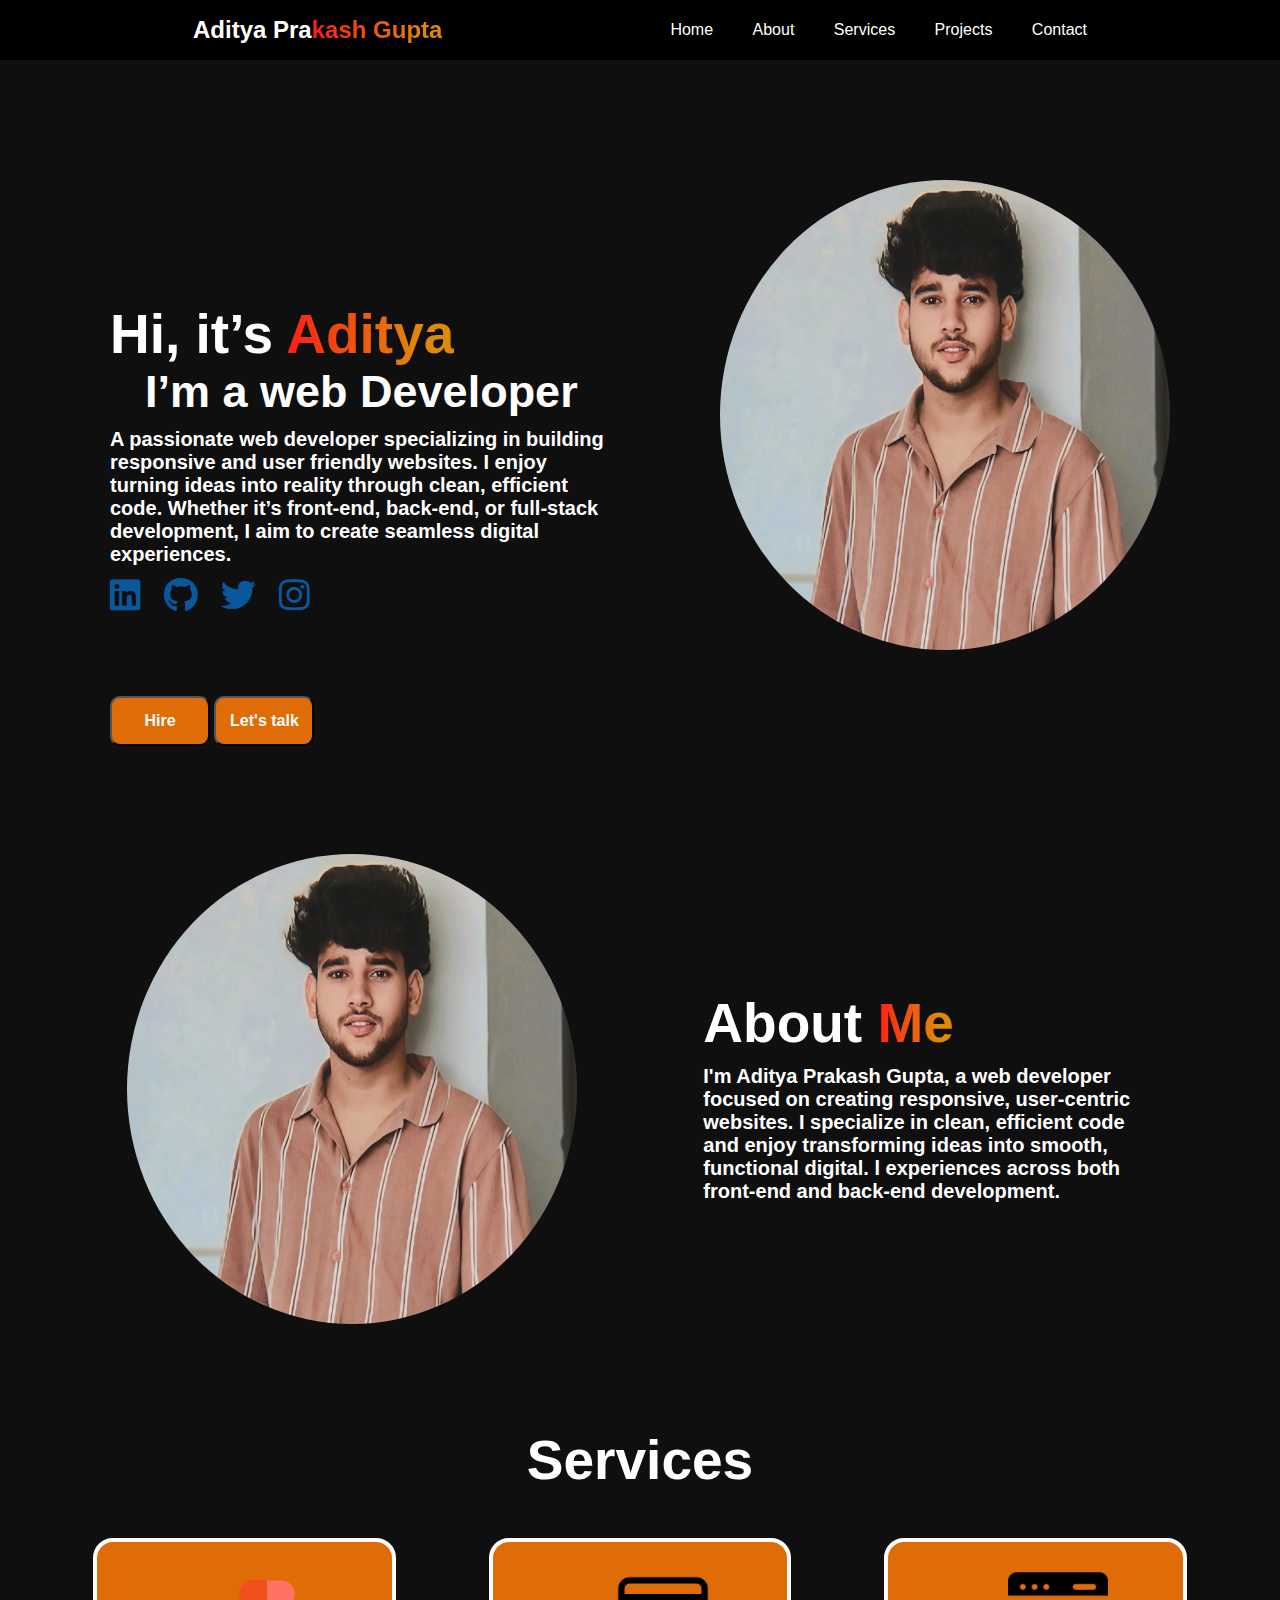
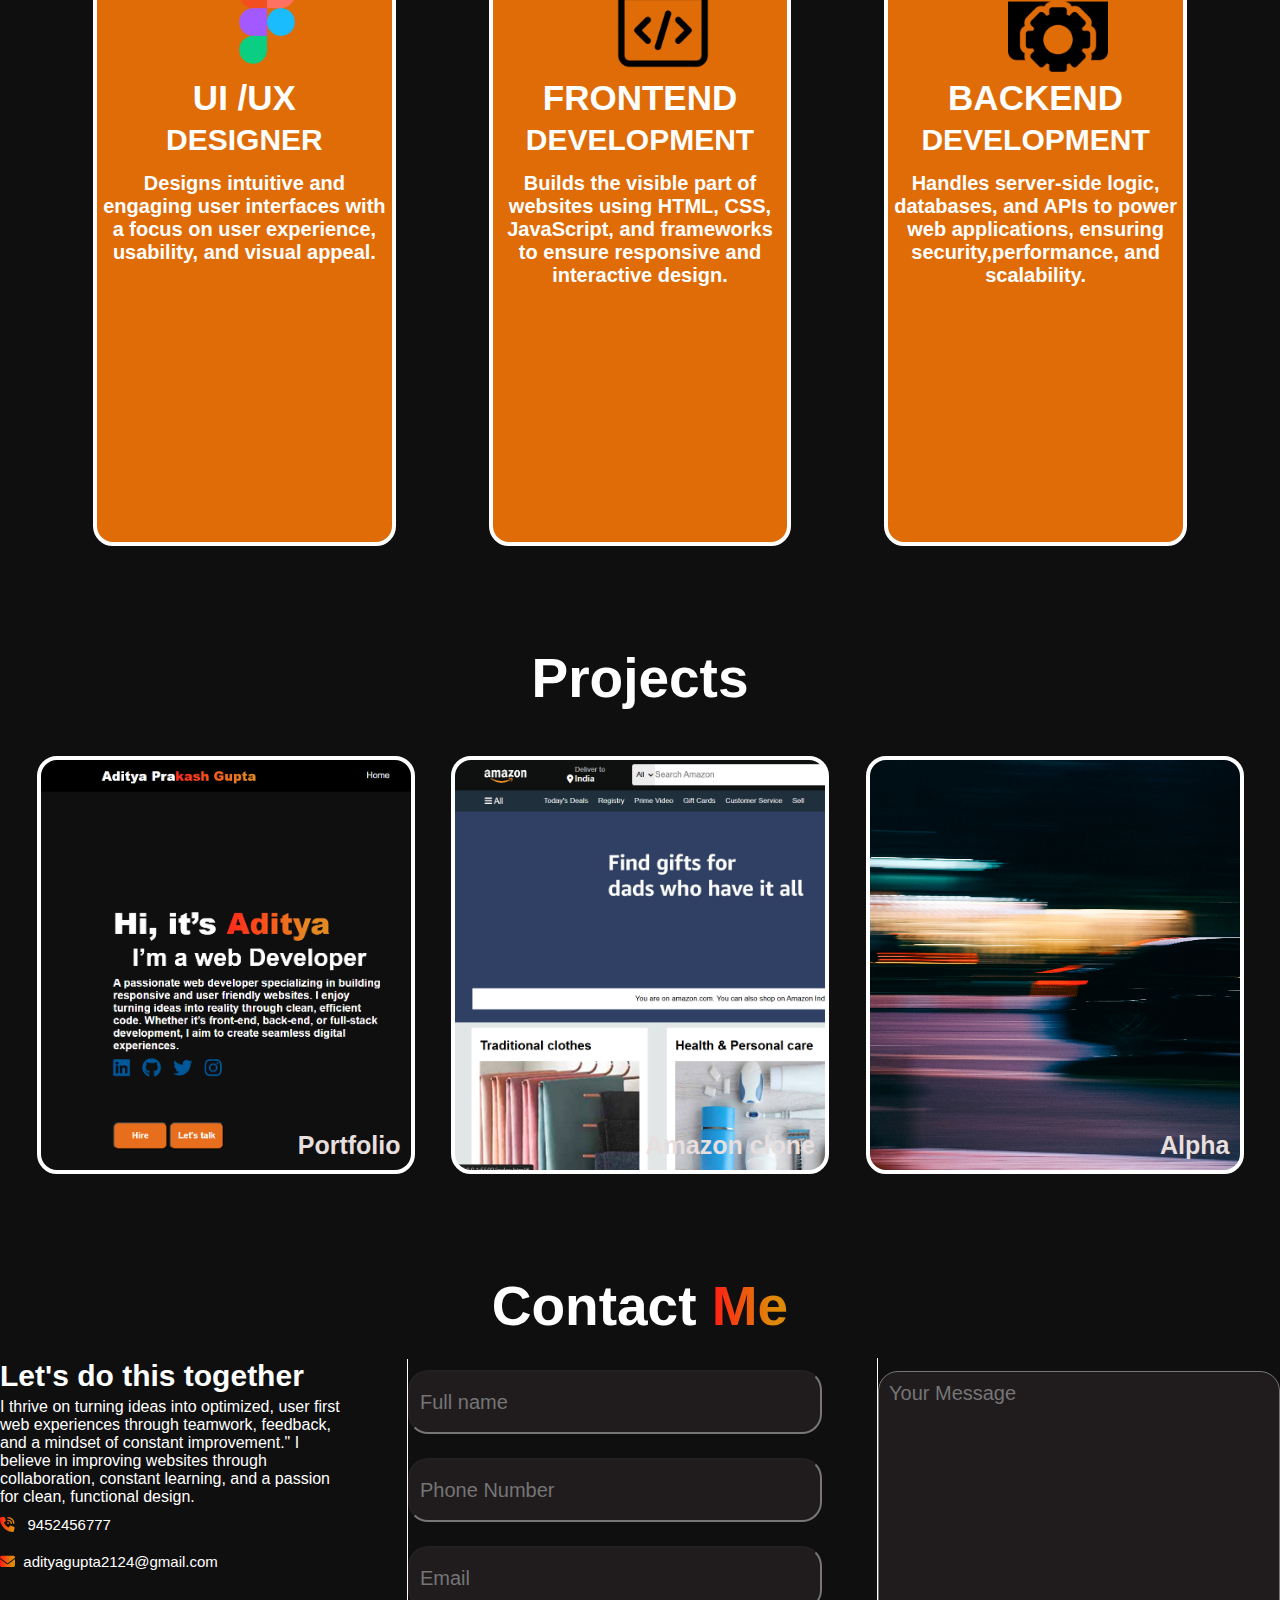
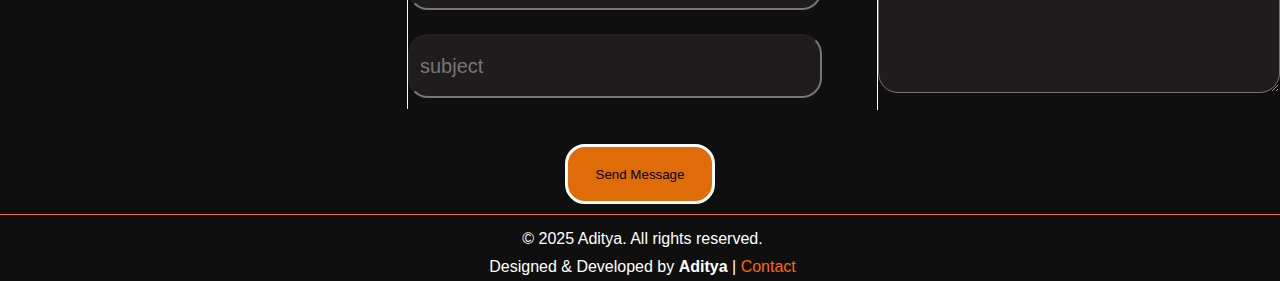
<file: index.html>
<!DOCTYPE html>
<html lang="en">

<head>
    <meta charset="UTF-8">
    <meta name="viewport" content="width=device-width, initial-scale=1.0">
    <title>Portfolio</title>
    <link rel="stylesheet" href="style.css">
    <link rel="stylesheet" href="https://cdnjs.cloudflare.com/ajax/libs/font-awesome/6.7.2/css/all.min.css"
        integrity="sha512-Evv84Mr4kqVGRNSgIGL/F/aIDqQb7xQ2vcrdIwxfjThSH8CSR7PBEakCr51Ck+w+/U6swU2Im1vVX0SVk9ABhg=="
        crossorigin="anonymous" referrerpolicy="no-referrer" />
</head>

<body>
    <header>
        <div class="nav-bar">
            <div class="nav-name">
                Aditya Pra<span>kash Gupta</span>
            </div>
            <div class="nav-pages">
                <ul>
                    <a href="">Home</a>
                    <a href="#about">About</a>
                    <a href="#services">Services</a>
                    <a href="#project">Projects</a>
                    <a href="#contact">Contact</a>
                </ul>
            </div>

            <!-- <div class="contact">
                <a href="#contact-me">
                    <button>Contact Me</button>
                </a> -->

            </div>
        </div>
    </header>
    <main>
        <div class="home">
            <div class="home-content">

                <h1>Hi, it’s <span>Aditya</span></h1>
                <h3>I’m a web Developer</h3>
                <p> A passionate web developer specializing in building responsive and user friendly websites. I enjoy
                    turning ideas into reality through clean, efficient code. Whether it’s front-end, back-end, or
                    full-stack development,
                    I aim to create seamless digital experiences.
                </p>
                <div class="social-logo">
                    <a href="https://www.linkedin.com/in/aditya-prakash-gupta-a266b7217?utm_source=share&utm_campaign=share_via&utm_content=profile&utm_medium=android_app"
                        target="_main"><i class="fa-brands fa-linkedin"></i></a>
                    <a href="https://github.com/aditya-prakash-007" target="_main"><i
                            class="fa-brands fa-github"></i></a>
                    <a href="https://x.com/adityagupta2124?t=hEboNGRuEgWrhbcRz1_YFQ&s=09" target="_main"><i
                            class="fa-brands fa-twitter"></i></a>
                    <a href="https://www.instagram.com/aayee.aadii?igsh=azAxMGY4cHB6eTQ=" target="_main"><i
                            class="fa-brands fa-instagram"></i></a>
                </div>
                <div class="buttons-h">
                    <a href="mailto:adityagupta2124@gmail.com" target="_blank">
                        <button class="btn-hire">
                            Hire
                        </button>
                    </a>
                    <a href="https://www.linkedin.com/in/aditya-prakash-gupta-a266b7217?utm_source=share&utm_campaign=share_via&utm_content=profile&utm_medium=android_app" target="_main">
                        <button class="btn-talk">
                            Let's talk
                        </button>
                    </a>

                </div>
            </div>

            <div class="home-photo">
                <img class="img" src="me.jpg">
            </div>
        </div>

        <div class="About" id="about">
            <div class="about-img">
                <img class="img" src="me.jpg">
            </div>
            <div class="about-content">
                <h1>About <span>Me</span></h1>

                <p> I'm Aditya Prakash Gupta, a web developer focused on creating responsive, user-centric websites. I
                    specialize in clean, efficient code and enjoy transforming ideas into smooth, functional digital. l
                    experiences across both front-end and back-end development.
                </p>
            </div>
        </div>
        <div class="Services" id="services">
            <div class="services-content">
                <h1>Services</h1>
            </div>
        </div>

        <div class="box">
            <div class="box-content">
                <img src="figma.png">
                <h4>UI /UX </h4>
                <h5>DESIGNER</h5>
                <p>Designs intuitive and engaging user interfaces
                    with a focus on user
                    experience, usability, and visual appeal.
                </p>
            </div>
            <div class="box-content">
                <img src="front.png">
                <h4>FRONTEND</h4>
                <h5>DEVELOPMENT</h5>
                <p>Builds the visible part of websites
                    using HTML, CSS, JavaScript,
                    and frameworks to ensure responsive
                    and interactive design.
                </p>
            </div>
            <div class="box-content">
                <img src="back.png">
                <h4>BACKEND</h4>
                <h5>DEVELOPMENT</h5>
                <p>Handles server-side logic, databases, and
                    APIs to power web applications, ensuring security,performance, and scalability.
                </p>
            </div>
        </div>
        <div class="Services" id="project">
            <div class="services-content">
                <h1>Projects</h1>
            </div>
        </div>
        <div class="Projects-container">
            <a href="index.html" target="_main">
                <div class="box-content Projects Projects-1" style="background-image: url(Portfolio.png);"> Portfolio
                </div>
            </a>
            <a href="/Amazon Clone/index.html" target="_main">
                <div class="box-content Projects-1" style="background-image: url(Amazon\ clone.png);"> Amazon clone
                </div>
            </a>
            <a href="Alpha/index.html" target="_main">
                <div class="box-content Projects-1" style="background-image: url(carweb.png);"> Alpha </div>
            </a>
        </div>
        <div class="Services" id="contact">
            <div class="services-content">
                <h1>Contact <span>Me</span></h1>
            </div>
        </div>
        <div class="contacts-drop" id="contact-me">
            <div class="partner">
                <h3>Let's do this together</h3>
                <p>I thrive on turning ideas into optimized, user first web experiences through teamwork, feedback,
                    and a mindset of constant improvement."

                    I believe in improving websites through collaboration, constant learning, and a passion for clean,
                    functional design.</p>
                <pre><i class="fa-solid fa-phone-volume"></i>   <a href="tel:9452456777">9452456777</a></pre>
                <pre><i class="fa-solid fa-envelope"></i>  adityagupta2124@gmail.com</pre>
            </div>
            <div class="cont1">
                <p><input type="text" placeholder="Full name"></p>
                <p><input type="text" placeholder="Phone Number"></p>
                <p><input type="text" placeholder="Email"></p>
                <p><input type="text" placeholder="subject"></p>
            </div>

            <div class="messg">
                <p><textarea name="your Message" id="101" placeholder="Your Message"></textarea></p>
            </div>
        </div>
        <div class="btn-send">
            <button>Send Message</button>
        </div>
    </main>

    <footer>
        <p>&copy; 2025 Aditya. All rights reserved.</p>
        <p>
            Designed & Developed by <strong>Aditya</strong> |
            <a href="#" style="color: #ff6600;">Contact</a>
        </p>
    </footer>
</body>

</html>
</file>
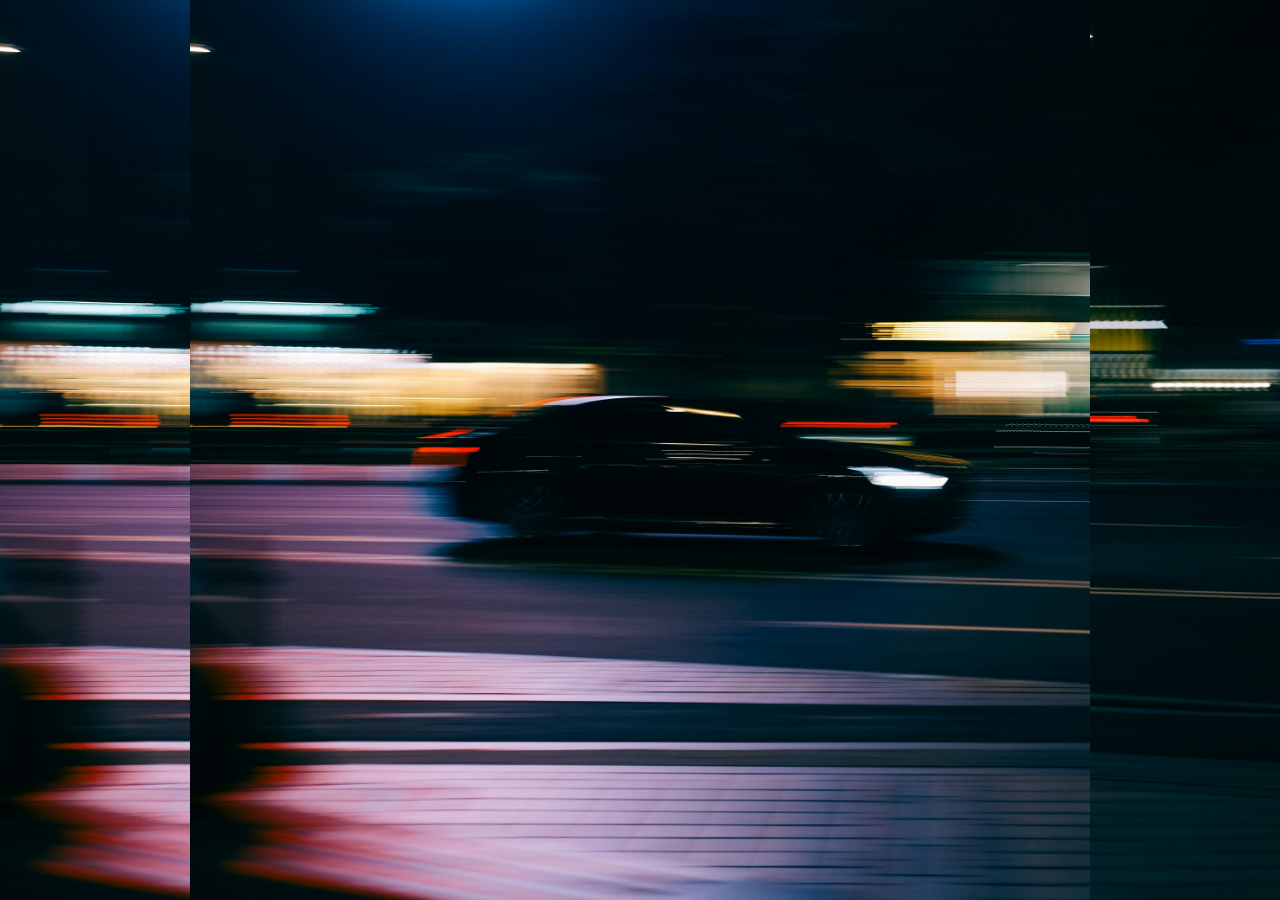
<file: Alpha/index.html>
<!DOCTYPE html>
<html lang="en">
<head>
    <meta charset="UTF-8">
    <meta name="viewport" content="width=device-width, initial-scale=1.0">
    <title>Document</title>
    <link rel="stylesheet" href="style.css">
</head>
<body>
    <header>
        <div class="navbar">
            
        </div>
    </header>
    <main></main>
    <footer></footer>
</body>
</html>
</file>
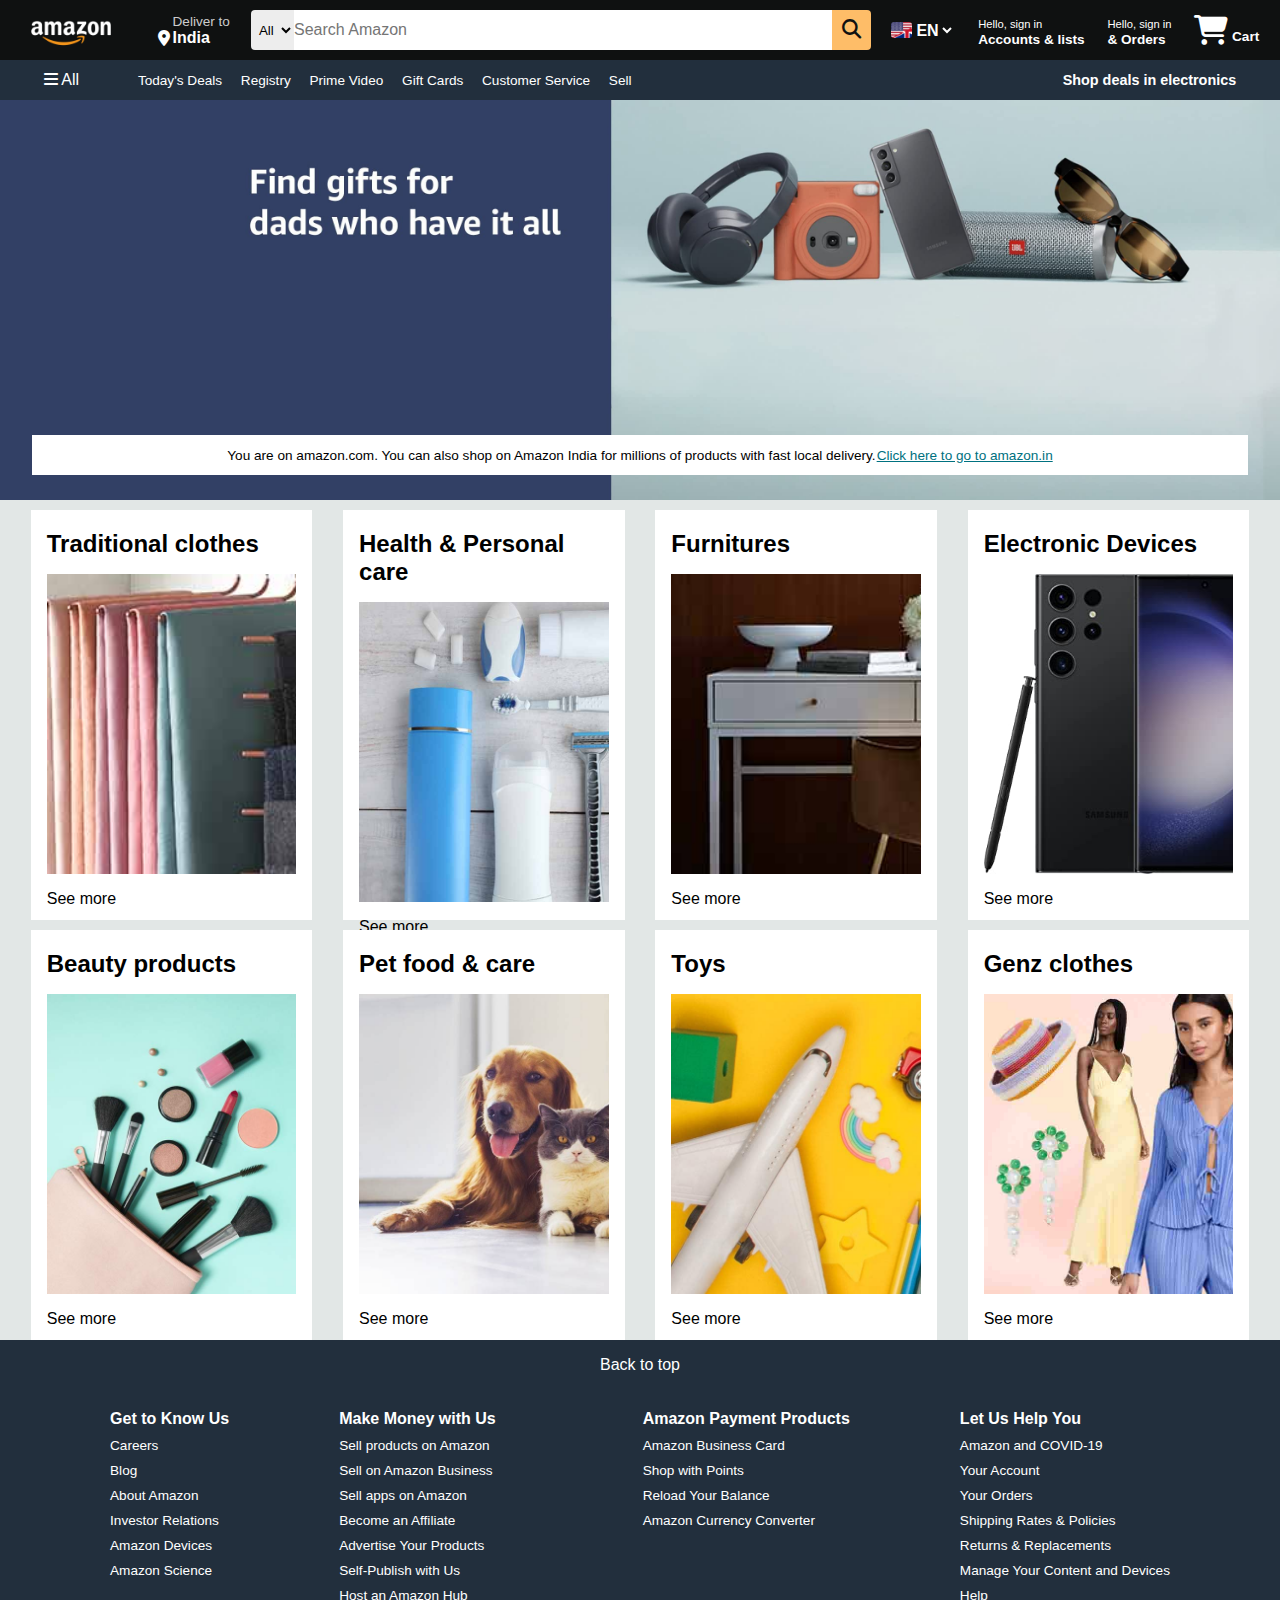
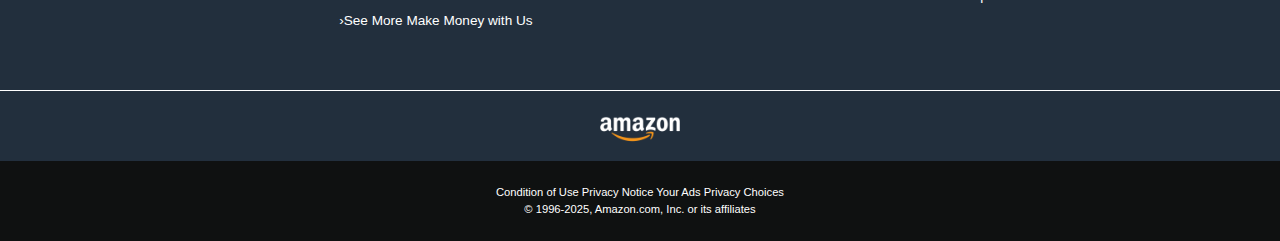
<file: Amazon Clone/index.html>
<!DOCTYPE html>
<html lang="en">

<head>
    <meta charset="UTF-8">
    <meta name="viewport" content="width=device-width, initial-scale=1.0">
    <title>Amazon Clone</title>
    <link rel="stylesheet" href="style.css">
    <link rel="stylesheet" href="https://cdnjs.cloudflare.com/ajax/libs/font-awesome/6.7.2/css/all.min.css"
        integrity="sha512-Evv84Mr4kqVGRNSgIGL/F/aIDqQb7xQ2vcrdIwxfjThSH8CSR7PBEakCr51Ck+w+/U6swU2Im1vVX0SVk9ABhg=="
        crossorigin="anonymous" referrerpolicy="no-referrer" />
</head>

<body>
    <header>
        <div class="navbar">
            <div class="nav_logo border">
                <div class="logo"></div>
            </div>
            <div class="nav_adress border">
                <p class="add_1">Deliver to</p>
                <div class="location_icon">
                    <i class="fa-solid fa-location-dot"></i>
                    <p class="add_2">India</p>
                </div>
            </div>
            <div class="nav_search">
                <select class="search_select">
                    <option>All</option>
                    <input placeholder="Search Amazon" class="search_input">
                    <div class="search_icon">
                        <i class="fa-solid fa-magnifying-glass"></i>
                    </div>
                </select>
            </div>

            <div class="lang_select border">
                <div class="country_flag"></div>
                <select class=lang_choose>
                    <option>EN</option>
                </select>
            </div>
            <div class="nav_sign border">
                <p><span>Hello, sign in</span></p>
                <p class="select_acc">Accounts & lists</p>
            </div>
            <div class="nav_return border">
                <p><span>Hello, sign in</span></p>
                <p class="select_order">& Orders</p>
            </div>
            <div class="nav_cart border">
                <i class="fa-solid fa-cart-shopping"></i>
                Cart
            </div>
        </div>
    </header>
    <main>
        <div class="panel">
            <div class="panel_all">
                <i class="fa-solid fa-bars"></i>
                All
            </div>
            <div class="panel_ops">
                <a href="#">Today's Deals</a>
                <a href="#">Registry</a>
                <a href="#">Prime Video</a>
                <a href="#">Gift Cards</a>
                <a href="#">Customer Service</a>
                <a href="#">Sell</a>
            </div>
            <div class="panel_deals">
                Shop deals in electronics
            </div>
        </div>
        <div class="hero_sec">
            <div class="hero_msg">You are on amazon.com. You can also shop on Amazon India for millions of products with
                fast local delivery. <a href="#">Click here to go to amazon.in</a></div>
        </div>
        <div class="shop_section">
            <div class="box1 box">
                <div class="box_content">
                    <h2> Traditional clothes</h2>
                    <div class="box_img" style="background-image: url(box1_image.jpg);"></div>
                    <a>See more</a>
                </div>
            </div>
            <div class="box2 box">
                <div class="box_content">
                    <h2>Health & Personal care</h2>
                    <div class="box_img" style="background-image: url(box2_image.jpg);"></div>
                    <a>See more</a>
                </div>
            </div>
            <div class="box3 box">
                <div class="box_content">
                    <h2>Furnitures</h2>
                    <div class="box_img" style="background-image: url(box3_image.jpg);"></div>
                    <a>See more</a>
                </div>
            </div>
            <div class="box4 box">
                <div class="box_content">
                    <h2>Electronic Devices</h2>
                    <div class="box_img" style="background-image: url(box4_image.jpg);"></div>
                    <a>See more</a>
                </div>
            </div>

        </div>
        <div class="shop_section">
            <div class="box5 box">
                <div class="box_content">
                    <h2>Beauty products</h2>
                    <div class="box_img" style="background-image: url(box5_image.jpg);"></div>
                    <a>See more</a>
                </div>
            </div>
            <div class="box6 box">
                <div class="box_content">
                    <h2>Pet food & care </h2>
                    <div class="box_img" style="background-image: url(box6_image.jpg);"></div>
                    <a>See more</a>
                </div>
            </div>
            <div class="box7 box">
                <div class="box_content">
                    <h2>Toys</h2>
                    <div class="box_img" style="background-image: url(box7_image.jpg);"></div>
                    <a>See more</a>
                </div>
            </div>
            <div class="box8 box">
                <div class="box_content">
                    <h2>Genz clothes</h2>
                    <div class="box_img" style="background-image: url(box8_image.jpg);"></div>
                    <a>See more</a>
                </div>
            </div>
        </div>
    </main>
    <footer>
        <div class="footpanel_1">
            Back to top
        </div>
        <div class="footpanel_2">
            <ul>
                <p>Get to Know Us</p>
                <a>Careers</a>
                <a>Blog</a>
                <a>About Amazon</a>
                <a>Investor Relations</a>
                <a>Amazon Devices</a>
                <a>Amazon Science</a>

            </ul>
            <ul>
                <p>Make Money with Us</p>
                <a>Sell products on Amazon</a>
                <a>Sell on Amazon Business</a>
                <a>Sell apps on Amazon</a>
                <a>Become an Affiliate</a>
                <a>Advertise Your Products</a>
                <a>Self-Publish with Us</a>
                <a>Host an Amazon Hub</a>
                <a>›See More Make Money with Us</a>
            </ul>
            <ul>
                <p>Amazon Payment Products</p>
                <a>Amazon Business Card</a>
                <a>Shop with Points</a>
                <a>Reload Your Balance</a>
                <a>Amazon Currency Converter</a>
            </ul>
            <ul>
                <p>Let Us Help You</p>
                <a>Amazon and COVID-19</a>
                <a>Your Account</a>
                <a>Your Orders</a>
                <a>Shipping Rates & Policies</a>
                <a>Returns & Replacements</a>
                <a>Manage Your Content and Devices</a>
                <a>Help</a>
            </ul>
        </div>
        <div class="footpanel_3">
            <div class="logo"></div>
        </div>
        <div class="footpanel_4">
            <div class="pages">
                <a>Condition of Use</a>
                <a>Privacy Notice</a>
                <a>Your Ads Privacy Choices</a>

            </div>
            <div class="copyright">
                © 1996-2025, Amazon.com, Inc. or its affiliates
            </div>

        </div>
    </footer>





</body>

</html>
</file>
<file: style.css>
* {
    margin: 0;
    padding: 0;
    font-family: Arial, Helvetica, sans-serif;
    border: border-box;
    text-decoration: none;

}

header{
    position: fixed;
    width: 100%;
}

main {
    background-color: #100F10;
}

/* NAVBAR */

.nav-bar {
    height: 60px;
    background-color: #000000;
    display: flex;
    justify-content: space-evenly;
    align-items: center;
}

.nav-name {
    color: white;
    font-size: 1.5rem;
    font-weight: 900;
}

.nav-name span {
    background: linear-gradient(270deg,
            #df8908 10%,
            #ff1d15 100%);
    background-clip: text;
    color: transparent;
}

.nav-pages {
    display: flex;
    justify-content: space-evenly;
}

.nav-pages ul a {
    color: white;
    text-decoration: none;
    font-weight: 500;
    margin-left: 35px;

}

.nav-pages ul a:hover {
    text-decoration: underline;
    color: #df6c07;
    font-weight: 700;
}

.contact button {
    height: 45px;
    width: 110px;
    border-top-right-radius: 16px;
    border-top-left-radius: 16px;
    border-bottom-left-radius: 16px;
    border-bottom-right-radius: 16px;
    background-color: #df6c07;
    text-align: center;
    color: #000000;
    font-weight: 800;
    font-size: 0.9rem;
    display: flex;
    align-items: center;
    justify-content: center;
    border: 2px solid #ffffff;
}

.contact button:hover {
    background-color: rgba(38, 36, 36, 0.766);
    color: #df6c07;
    border: 4px solid #df6c07;
}

/* HOME */

.home {
    display: flex;
    justify-content: space-evenly;
    align-items: center;
    padding-top: 150px;

}

.home-content {
    height: 200px;
    width: 500px;
    color: white;
}

.home-content h1 {
    font-size: 55px;
    font-weight: 800;
}

.home-content h3 {
    font-size: 45px;
    margin-left: 35px;
    font-weight: 700;
}

.home-content p {
    padding-top: 10px;
    font-size: 20px;
    font-weight: 700;

}

.home-content span {
    background: linear-gradient(270deg,
            #df8908 20%,
            #ff1d15 100%);
    background-clip: text;
    color: transparent;
}

.home-photo {
    padding-top: 30px;
}

.img {
    height: 470px;
    width: 450px;
    border-radius: 50%;
}

.social-logo {
    height: 30px;
    width: 200px;
    display: flex;
    justify-content: space-between;
    align-items: center;

}

.social-logo a {
    font-size: 35px;
    margin-top: 30px;
}

.social-logo i {
    color: rgb(10, 88, 156);
}

.btn-hire {
    height: 50px;
    width: 100px;
    color: white;
    background-color: #df6c07;
    margin-top: 100px;
    border-top-left-radius: 10px;
    border-top-right-radius: 10px;
    border-bottom-left-radius: 10px;
    border-bottom-right-radius: 10px;
    font-size: 1rem;
    font-weight: 700;
}

.btn-hire:hover {
    background-color: rgba(38, 36, 36, 0.766);
    color: #df6c07;
    border: 4px solid #df6c07;
}

.btn-talk {
    height: 50px;
    width: 100px;
    color: white;
    background-color: #df6c07;
    border-top-left-radius: 10px;
    border-top-right-radius: 10px;
    border-bottom-left-radius: 10px;
    border-bottom-right-radius: 10px;
    font-size: 1rem;
    font-weight: 700;

}

.btn-talk:hover {
    background-color: rgba(38, 36, 36, 0.766);
    color: #df6c07;
    border: 4px solid #df6c07;
}

/* ABOUT */

.About {
    display: flex;
    justify-content: space-evenly;
    align-items: center;
    padding-top: 200px;

}

.about-content {
    font-size: 20px;
    font-weight: 700;
    height: 200px;
    width: 450px;
}

.about-content span {
    background: linear-gradient(270deg,
            #df8908 20%,
            #ff1d15 100%);
    background-clip: text;
    color: transparent;
}

.about-content h1 {
    color: white;
    font-size: 55px;
    font-weight: 800;


}

.about-content p {
    color: white;
    padding-top: 10px;
    font-size: 20px;
    font-weight: 700;
}

/* SERVICES */

.Services {
    display: flex;
    justify-content: center;
    align-items: center;
    padding-top: 100px;
}

.services-content {
    height: 60px;
}

.services-content h1 {
    color: white;
    font-size: 55px;
    font-weight: 800;
}

.services-content span {
    background: linear-gradient(270deg,
            #df8908 20%,
            #ff1d15 100%);
    background-clip: text;
    color: transparent;
}

/* SERVICES BOX */

.box {
    display: flex;
    justify-content: space-evenly;
    padding-top: 50px;
}

.box-content {

    height: 600px;
    width: 23%;
    background-color: #df6c07;
    color: white;
    border: 4px solid white;
    border-top-left-radius: 20px;
    border-top-right-radius: 20px;
    border-bottom-left-radius: 20px;
    border-bottom-right-radius: 20px;
}

.box-content:hover {
    background-color: rgba(38, 36, 36, 0.766);
    color: #df6c07;
    border: 4px solid #df6c07;
}

.box-content img {
    height: 100px;
    width: 100px;
    background-size: cover;
    text-align: center;

}

.box-content h4 {
    text-align: center;
    font-size: 35px;
    padding-top: 2px;
    font-weight: 700;

}

.box-content h5 {
    text-align: center;
    font-size: 30px;
    font-weight: 700;
    padding-top: 5px;
}

.box-content p {
    text-align: center;
    font-size: 20px;
    font-weight: 600;
    padding-top: 15px;
    margin-left: 5px;
    margin-right: 5px;
}

.box-content img {
    margin-left: 120px;
    padding-top: 30px;
}

.Projects-container {
    display: flex;
    justify-content: space-evenly;
    padding-top: 50px;

}

.Projects-1 {
    background-size: cover;
    height: 400px;
    width: 360px;
    font-size: 25px;
    font-weight: 600;
    text-align: center;
    display: flex;
    justify-content: flex-end;
    align-items: flex-end;
    color: #e7dede;
    padding-right: 10px;
    padding-bottom: 10px;
}

.Projects-1:hover {
    height: 600px;
    width: 600px;
    transition: all 2s ease-in-out 0.3s;
}

.contacts-drop {
    height: 400px;
    display: flex;
    justify-content: space-evenly;
    align-items: center;
}

.contacts-drop input {
    height: 60px;
    width: 400px;
    border-radius: 20px;
    font-size: 20px;
    font-weight: 500;
    background-color: #201C1E;
    color: #ffffff;
    padding-left: 10px;
}

.partner {
    height: 350px;
    width: 380px;
    color: #ffffff;
    border-right: 0.3px solid #ffffff;
    padding-right: 55px;
}

.partner h3 {
    font-size: 30px;
    font-weight: 700;

}

.partner p {
    padding-top: 5px;
}

.partner pre {
    font-size: 15px;
    font-weight: 500;
    padding: 10px 0px 10px 0px;

}

.partner i {
    background: linear-gradient(270deg,
            #df8908 20%,
            #ff1d15 100%);
    background-clip: text;
    color: transparent;
}

.partner a {
    color: #ffffff;
}

.cont1 {
    border-right: 0.3px solid #ffffff;
    padding-right: 55px;
}

.cont1 p {
    padding-top: 12px;
    padding-bottom: 12px;
}

.cont1 input:-webkit-autofill {
    background-color: #201C1E !important;
    -webkit-box-shadow: 0 0 0px 1000px #201C1E inset !important;
    -webkit-text-fill-color: #ffffff !important;
}



.messg textarea {
    height: 300px;
    width: 380px;
    border-radius: 20px;
    background-color: #201C1E;
    font-size: 20px;
    font-weight: 500;
    padding: 10px;
    color: #ffffff;
}

.btn-send {
    display: flex;
    justify-content: center;
    align-items: center;
    height: 80px;
}

.btn-send button {
    height: 60px;
    width: 150px;
    border-top-left-radius: 20px;
    border-top-right-radius: 20px;
    border-bottom-left-radius: 20px;
    border-bottom-right-radius: 20px;
    color: black;
    background-color: #df6c07;
    border: 3px solid white;
}

.btn-send button:hover {
    background-color: rgba(38, 36, 36, 0.766);
    color: #df6c07;
    border: 4px solid #df6c07;

}

footer {
    background-color: #100F10;
    text-align: center;
    color: #ffffff;
    border-top: 0.1px solid rgb(229, 110, 77);
    padding-top: 10px;

}

footer p {
    padding: 5px 5px 5px 10px;
}
</file>
<file: Alpha/style.css>
*{
    margin: 0;
    padding: 0;
    font-family: Arial, Helvetica, sans-serif;
    background-image: url("bg.jpg");
    background-size: cover;
}

header{
    display: flex;
    justify-content: center;
    align-items: center;
}
.navbar{
    height: 900px;
    width: 900px;
    background-color: aliceblue;
}
</file>
<file: Amazon Clone/style.css>
* {
    margin: 0;
    padding: 0;
    font-family: Arial, Helvetica, sans-serif;
    border: border-box;
}

.navbar {
    height: 60px;
    background-color: #0f1111;
    color: white;
    display: flex;
    align-items: center;
    justify-content: space-evenly;
}

/* box1 */
.nav_logo {
    height: 50px;
    width: 114px;

}

.logo {
    background-image: url("amazon_logo.png");
    background-size: cover;
    height: 50px;
    width: 100%;
}

.border {
    border: 2px solid transparent;
}

.border:hover {
    border: 2px solid white;
    border-radius: 3px;
}

/* box2 */

.add_1 {
    color: #cccccc;
    font-size: 0.85rem;
    margin-left: 15px;
}

.add_2 {
    font-size: 1rem;
    margin-left: 3px;
    font-weight: 700;
}

.location_icon {
    display: flex;
    align-items: center;

}

/* box3 */

.nav_search {
    display: flex;
    height: 40px;
    width: 620px;
    justify-content: space-evenly;
}

.search_select {
    background-color: #ffffffec;
    height: 40px;
    width: 50px;
    border-top-left-radius: 4px;
    border-bottom-left-radius: 4px;
    border: none;
    text-align: center;
}

.search_input {
    height: 40px;
    width: 100%;
    border: none;
    font-size: 1rem;

}

.search_icon {
    height: 40px;
    width: 45px;
    display: flex;
    justify-content: center;
    align-items: center;
    font-size: 1.2rem;
    border-top-right-radius: 4px;
    border-bottom-right-radius: 4px;
    border: none;
    background-color: #febd68;
    color: #0f1111;
}

.nav_search:hover {
    border: 2px solid #febd68;
    border-radius: 5px;
}

/* box4 */

.lang_select {
    height: 45;
    width: 45;
    display: flex;
    align-items: center;
}

.country_flag {
    background-image: url("images\ flag.png");
    background-size: cover;
    height: 16px;
    width: 21px;
    border-radius: 3px;

}

.lang_choose {
    font-size: 1rem;
    font-weight: 700;
    border: none;
    background-color: #0f1111;
    color: white;


}

/* box5 */

span {
    font-size: 0.7rem;
}

.select_acc {
    font-size: 0.85rem;
    font-weight: 700;
}

/* box6 */
.select_order {
    font-size: 0.85rem;
    font-weight: 700;
}

/* box7 */

.nav_cart i {
    font-size: 30px;

}

.nav_cart {
    font-size: 0.85rem;
    font-weight: 700;
}

/* panel */

.panel {
    height: 40px;
    background-color: #222f3d;
    display: flex;
    align-items: center;
    color: white;
    justify-content: space-evenly;
}

.panel_ops a {
    text-decoration: none;
    color: white;
    margin-left: 15px;
}

.panel_ops {
    width: 70%;
    font-size: 0.85rem;
}

.panel_deals {
    font-size: 0.9rem;
    font-weight: 700;
}

/* hero section */

.hero_sec {
    background-image: url("hero_image.jpg");
    background-size: cover;
    height: 400px;
    display: flex;
    justify-content: center;
    align-items: flex-end;

}

.hero_msg {
    background-color: white;
    text-align: center;
    height: 40px;
    display: flex;
    justify-content: center;
    align-items: center;
    font-size: 0.85rem;
    width: 95%;
    margin-bottom: 25px;
}

.hero_msg a {
    color: #007180;
    margin-left: 1px;
}

/* shoping section */

.shop_section {
    display: flex;
    justify-content: space-evenly;
    background-color: #e2e7e6;

}

.box {
    height: 375px;
    width: 22%;
    /* border: 2px solid black; */
    background-color: white;
    padding: 20px 0px 15px;
    margin-top: 10px;
}

.box_img {
    height: 300px;
    background-size: cover;
    margin-top: 1rem;
    margin-bottom: 1rem;
}

.box_content {
    margin-left: 1rem;
    margin-right: 1rem;
}

.box_content p {
    color: #007180;
}

/* footer */

.footpanel_1 {
    height: 50px;
    display: flex;
    justify-content: center;
    align-items: center;
    text-align: center;
    background-color: #222f3d;
    color: white;
}

.footpanel_2 {
    height: 300px;
    background-color: #222f3d;
    color: white;
    display: flex;
    justify-content: space-evenly;

}

ul {
    margin-top: 20px;
}

ul a {
    display: block;
    font-size: 0.85rem;
    margin-top: 10px;
    columns: #dddddd;
}

ul p {
    font-weight: 700
}

ul a:hover {
    text-decoration: underline;
}

.footpanel_3 {
    background-color: #222f3d;
    border-top: 0.5px solid white;
    height: 70px;
    display: flex;
    justify-content: center;
    align-items: center;

}

.logo {
    background-image: url("amazon_logo.png");
    background-size: cover;
    height: 50px;
    width: 100px;
}

.footpanel_4 {
    background-color: #0f1111;
    color: white;
    height: 80px;
}

.pages {
    font-size: 0.7rem;
    text-align: center;
    padding-top: 25px;

}

.copyright {
    font-size: 0.7rem;
    text-align: center;
    padding-top: 5px;
}
</file>
